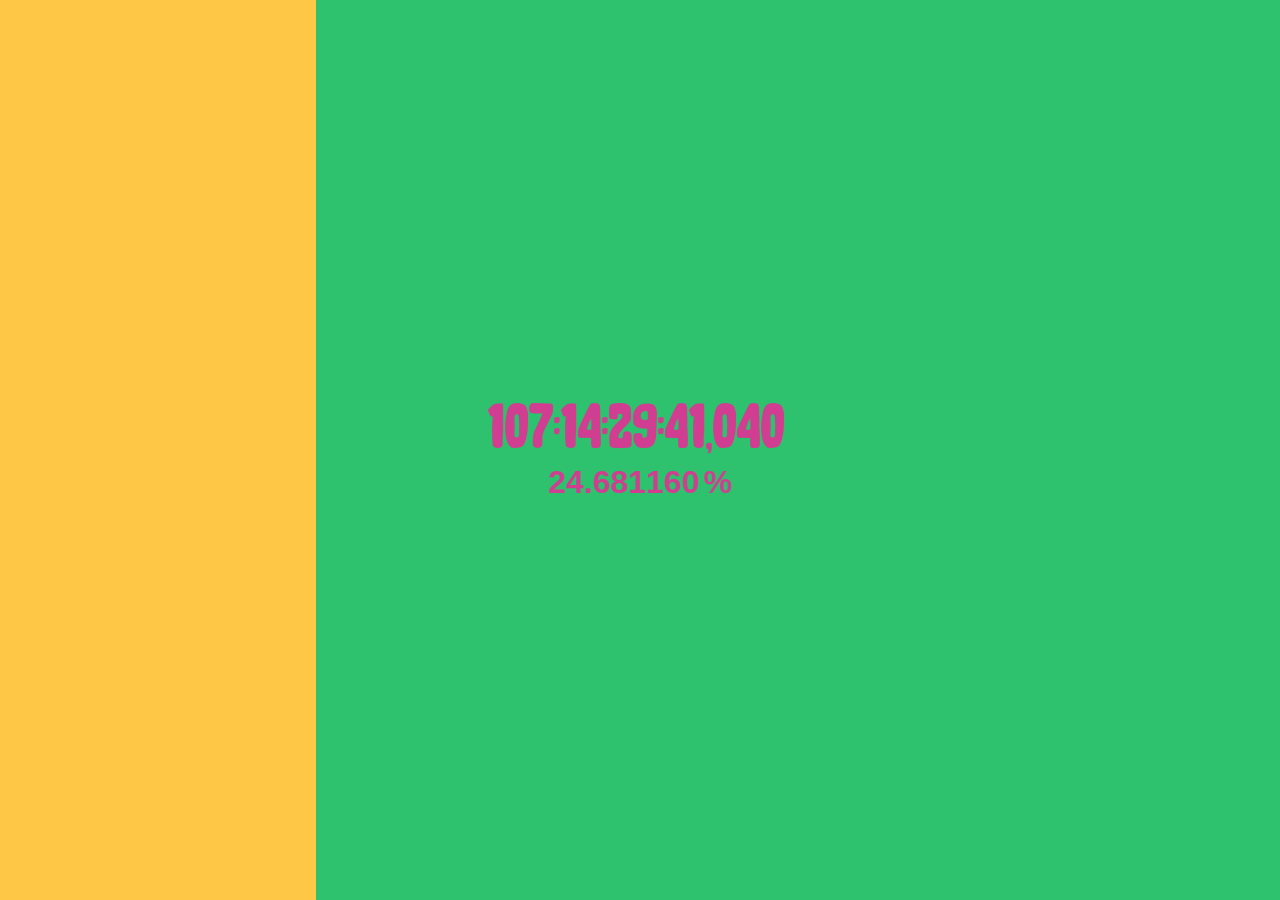
<file: index.html>
<!DOCTYPE html>
<html lang="en">
<head>
    <meta charset="UTF-8">
    <meta name="viewport" content="width=device-width, initial-scale=1.0">
    <title>Ominöser Countdown</title>
    <link rel="stylesheet" href="style/style.css">
</head>
<body>
    <div id="background"></div>
    <div id="countdownContainer">
        <h1 id="countdown">Countdown</h1>
        <h2 id="percentage">Prozentwert</h2>
    </div>
    <script src="script/script.js"></script>
</body>
</html>
</file>
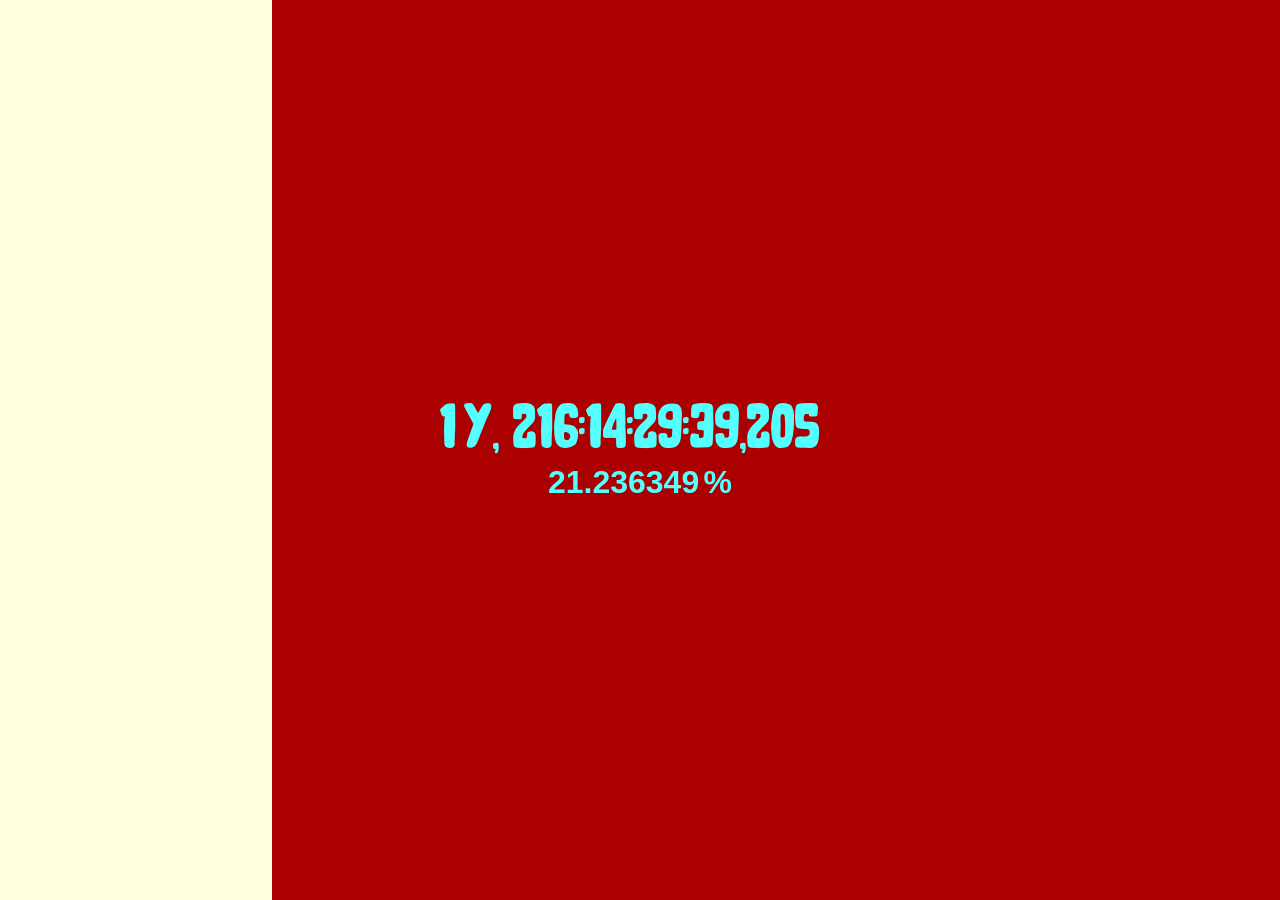
<file: final.html>
<!DOCTYPE html>
<html lang="en">
<head>
    <meta charset="UTF-8">
    <meta name="viewport" content="width=device-width, initial-scale=1.0">
    <title>Finaler Ominöser Countdown</title>
    <link rel="stylesheet" href="style/final.css">
</head>
<body>
    <div id="background"></div>
    <div id="countdownContainer">
        <h1 id="countdown">Countdown</h1>
        <h2 id="percentage">Prozentwert</h2>
    </div>
    <script src="script/finalScript.js"></script>
</body>
</html>
</file>
<file: style/style.css>
@font-face {
    font-family: 'Brother Bold';
    src: url("../font/brother-bold.otf");
    font-weight: bold;
}

* {
    margin: 0;
    padding: 0;
    box-sizing: border-box;
    transition: 1s;
}

html, body {
    height: 100%;
    background: #2ec26e;
    display: flex;
    flex-direction: column;
    align-items: center;
    justify-content: center;
}

h1 {
    font-family: 'Brother Bold', sans-serif;
    font-size: 4rem;
}

h2 {
    font-family: 'Segoe UI', Tahoma, Geneva, Verdana, sans-serif;
    font-size: 2rem;
}

#countdownContainer {
    z-index: 1;
    width: 304px;
    overflow: hidden;
    filter: invert(1);
    mix-blend-mode: difference;
}

#background {
    left: 0;
    height: 100vh;
    position: absolute;
    background-color: #ffc746;
}

#countdown {
    width: 100%;
    text-align: left;
}

#percentage {
    width: 100%;
    text-align: center;
}

.special-number {
    animation: shake 2s linear infinite;
}

.special-background {
    background-color: #9900ff !important;
}

@keyframes shake {
    0% { transform: translate(1px, 1px) rotate(0deg) scale(1.5); }
    10% { transform: translate(-1px, -2px) rotate(-1deg) scale(1.5); }
    20% { transform: translate(-3px, 0px) rotate(1deg) scale(1.5); }
    30% { transform: translate(3px, 2px) rotate(0deg) scale(1.5); }
    40% { transform: translate(1px, -1px) rotate(1deg) scale(1.5); }
    50% { transform: translate(-1px, 2px) rotate(-1deg) scale(1.5); }
    60% { transform: translate(-3px, 1px) rotate(0deg) scale(1.5); }
    70% { transform: translate(3px, 1px) rotate(-1deg) scale(1.5); }
    80% { transform: translate(-1px, -1px) rotate(1deg) scale(1.5); }
    90% { transform: translate(1px, 2px) rotate(0deg) scale(1.5); }
    100% { transform: translate(1px, -2px) rotate(-1deg) scale(1.5); }
}
</file>
<file: style/final.css>
@font-face {
    font-family: 'Brother Bold';
    src: url("../font/brother-bold.otf");
    font-weight: bold;
}

* {
    margin: 0;
    padding: 0;
    box-sizing: border-box;
    transition: 1s;
}

html, body {
    height: 100%;
    background: #aa0000;
    display: flex;
    flex-direction: column;
    align-items: center;
    justify-content: center;
}

h1 {
    font-family: 'Brother Bold', sans-serif;
    font-size: 4rem;
}

h2 {
    font-family: 'Segoe UI', Tahoma, Geneva, Verdana, sans-serif;
    font-size: 2rem;
}

#countdownContainer {
    z-index: 1;
    width: 400px;
    overflow: hidden;
    filter: invert(1);
    mix-blend-mode: difference;
}

#background {
    left: 0;
    height: 100vh;
    position: absolute;
    background-color: #ffffdd;
}

#countdown {
    width: 100%;
    text-align: left;
}

#percentage {
    width: 100%;
    text-align: center;
}

.special-number {
    animation: shake 2s linear infinite;
}

.special-background {
    background-color: #dba81b !important;
}

@keyframes shake {
    0% { transform: translate(1px, 1px) rotate(0deg) scale(1.5); }
    10% { transform: translate(-1px, -2px) rotate(-1deg) scale(1.5); }
    20% { transform: translate(-3px, 0px) rotate(1deg) scale(1.5); }
    30% { transform: translate(3px, 2px) rotate(0deg) scale(1.5); }
    40% { transform: translate(1px, -1px) rotate(1deg) scale(1.5); }
    50% { transform: translate(-1px, 2px) rotate(-1deg) scale(1.5); }
    60% { transform: translate(-3px, 1px) rotate(0deg) scale(1.5); }
    70% { transform: translate(3px, 1px) rotate(-1deg) scale(1.5); }
    80% { transform: translate(-1px, -1px) rotate(1deg) scale(1.5); }
    90% { transform: translate(1px, 2px) rotate(0deg) scale(1.5); }
    100% { transform: translate(1px, -2px) rotate(-1deg) scale(1.5); }
}
</file>
